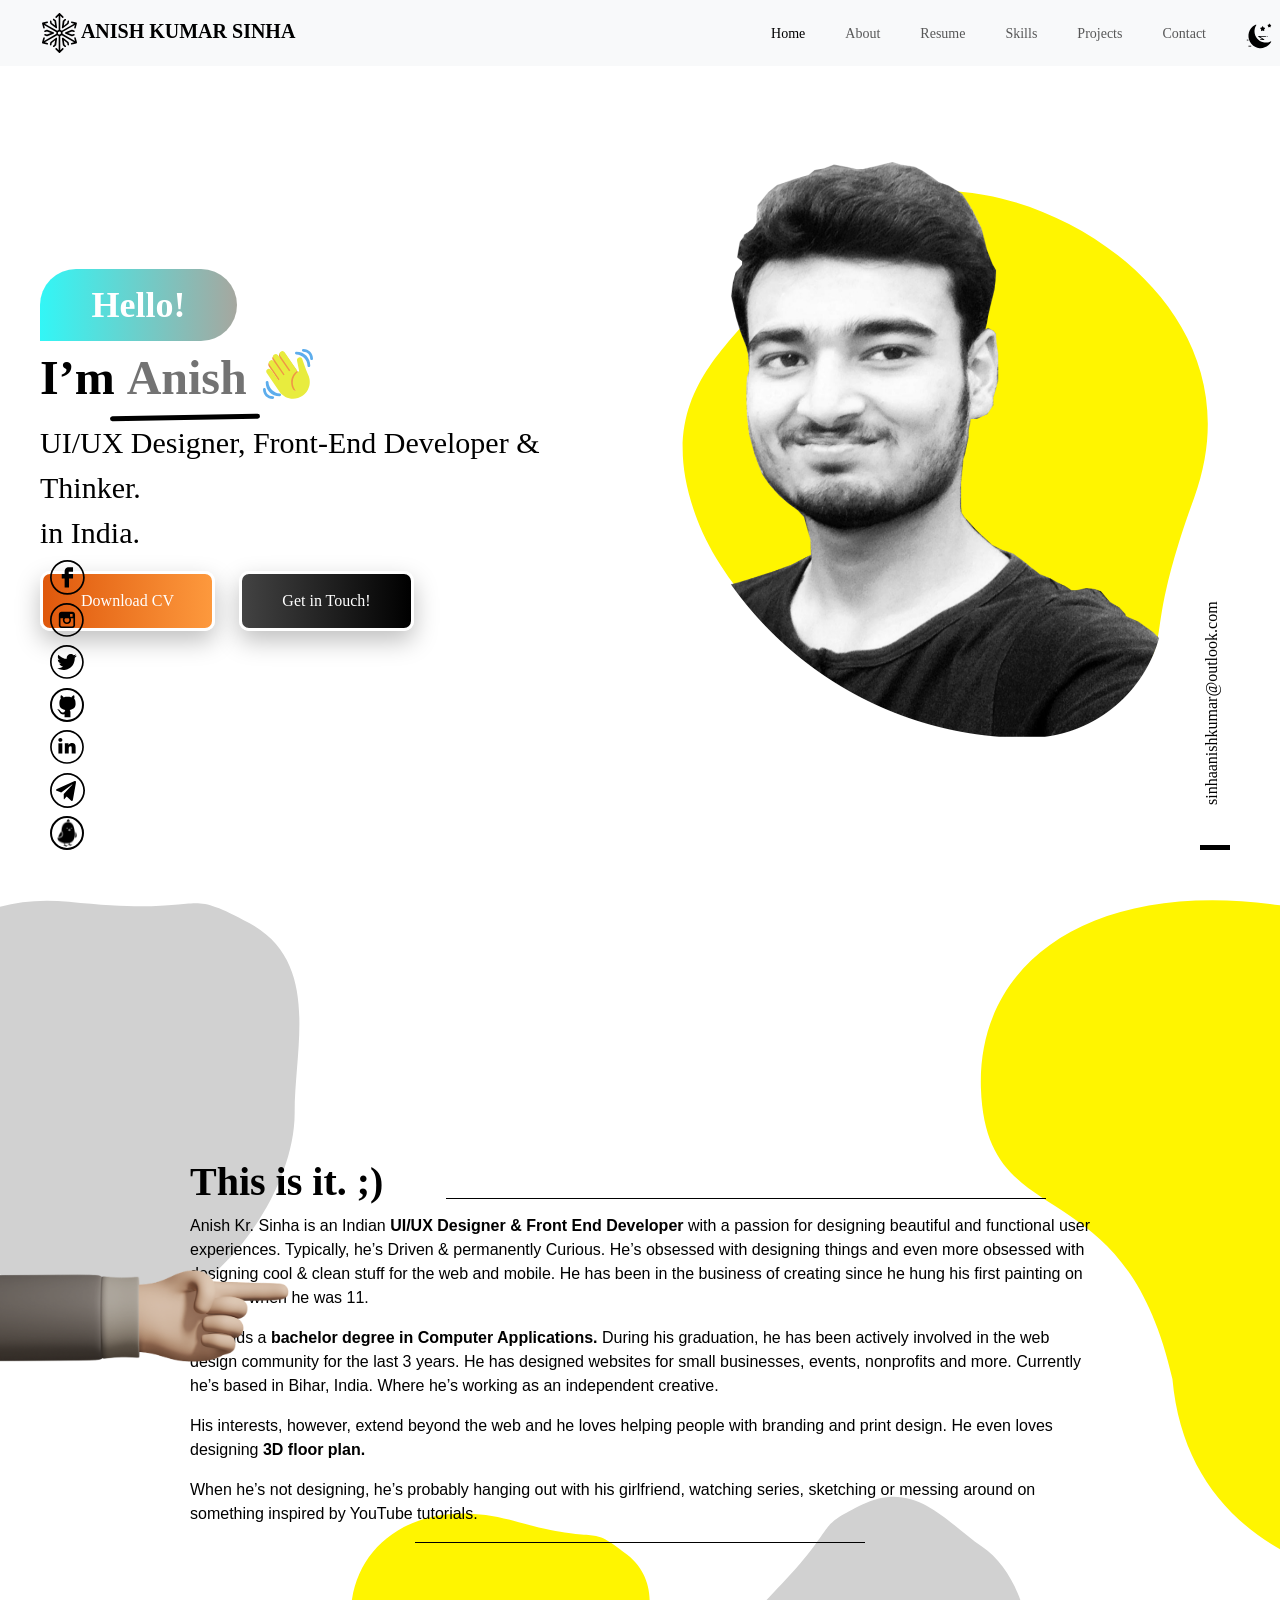
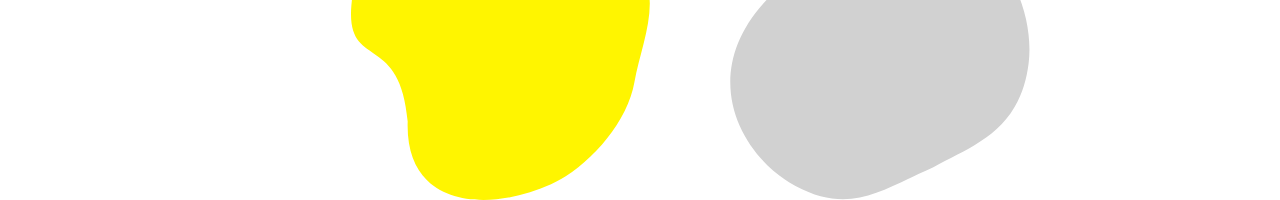
<file: Index.html>
<html lang="en">
<head>
    <meta charset="UTF-8">
    <meta name="viewport" content="width=device-width, initial-scale=1.0">
    <link href="https://cdn.jsdelivr.net/npm/bootstrap@5.3.7/dist/css/bootstrap.min.css" rel="stylesheet" integrity="sha384-LN+7fdVzj6u52u30Kp6M/trliBMCMKTyK833zpbD+pXdCLuTusPj697FH4R/5mcr" crossorigin="anonymous">
    <link rel="stylesheet" href="./index.css" />
    <title>Document</title>
</head>
<body>

<!----------- HEADER ----------->

  <header class="header" id="header">
      <nav class="navbar navbar-expand-lg bg-body-tertiary navbar_main">
    <div class="container-fluid">
      <a class="navbar-brand" href="#">
        <img class="" src="./Assets/Logo.svg"/> ANISH KUMAR SINHA</a>
      <div class="collapse navbar-collapse d-flex justify-content-end" id="navbarNav">
        <ul class="navbar-nav gap-4">
          <li class="nav-item">
            <a class="nav-link active" aria-current="page" href="#home">Home</a>
          </li>
          <li class="nav-item">
            <a class="nav-link" href="#about">About</a>
          </li>
          <li class="nav-item">
            <a class="nav-link" href="#">Resume</a>
          </li>
          <li class="nav-item">
            <a class="nav-link" href="#">Skills</a>
          </li>
          <li class="nav-item">
            <a class="nav-link" href="#">Projects</a>
          </li>
          <li class="nav-item">
            <a class="nav-link" href="#">Contact</a>
          </li>
          <!-- Theme Toggle Button -->
          <li class="nav-item">
            <a class="nav-link change-theme" id="theme-button" href="#">
              <img id="theme-icon" src="./Assets/Moon Black.svg" alt="Toggle Theme" />
            </a>
          </li>
        </ul>
      </div>
    </div>
      </nav>         
  </header>
<!----------- MAIN ----------->
        <main class="main">
            <!------------- HOME ------------->
            <section class="home_section d-flex justify-content-center align-items-center position-relative" id="home">
                <div class="home_part d-flex justify-content-center align-items-center">
                  <div class="home_person_details">
                      <h3 class="home_label_tittle d-flex justify-content-center align-items-center">Hello!</h3>
                      <div class="home_name_section">
                          <div class="d-flex justify-content-start gap-3">
                            <h1 class="home_tittle">I’m <span class="home_tittle_span">Anish</span></h1>
                            <svg class="home_hand_sign" width="50" height="50" viewBox="0 0 50 50" fill="none" xmlns="http://www.w3.org/2000/svg">
                              <path d="M6.75924 12.6606C8.06632 11.747 10.0367 11.9222 11.2103 12.8914L9.86425 10.935C8.78105 9.39013 9.169 7.71873 10.7152 6.63413C12.2615 5.55371 16.643 8.45848 16.643 8.45848C15.5501 6.89833 15.7545 4.92102 17.3146 3.82669C18.8748 2.73653 21.0273 3.11336 22.1202 4.67629L36.6093 25.1446L34.7627 43.0474L19.3517 37.427L5.90964 17.4968C4.80696 15.9269 5.18796 13.7619 6.75924 12.6606Z" fill="#EF9645"/>
                              <path d="M3.74734 24.0474C3.74734 24.0474 2.17328 21.7531 4.46902 20.1804C6.76197 18.6078 8.33464 20.9007 8.33464 20.9007L15.6362 31.5493C15.8879 31.1293 16.1632 30.7149 16.4705 30.3061L6.33647 15.5292C6.33647 15.5292 4.7638 13.2362 7.05815 11.6636C9.3511 10.0909 10.9238 12.3838 10.9238 12.3838L20.4557 26.2848C20.8103 25.9955 21.1732 25.7049 21.5473 25.4199L10.4969 9.30246C10.4969 9.30246 8.92421 7.00951 11.2186 5.43684C13.5115 3.86417 15.0842 6.15713 15.0842 6.15713L26.1346 22.2718C26.5406 22.0229 26.9425 21.8073 27.3457 21.5793L17.017 6.51727C17.017 6.51727 15.4443 4.22432 17.7373 2.65165C20.0302 1.07898 21.6029 3.37193 21.6029 3.37193L32.524 19.2988L34.1842 21.7211C27.304 26.4405 26.6491 35.3189 30.58 41.052C31.3657 42.1992 32.5128 41.4135 32.5128 41.4135C27.7948 34.5319 29.2354 26.7993 36.1171 22.0813L34.0883 11.9277C34.0883 11.9277 33.3305 9.25241 36.0044 8.49319C38.6798 7.73536 39.439 10.4107 39.439 10.4107L41.782 17.3688C42.7109 20.1276 43.6995 22.8766 45.008 25.4769C48.7026 32.8188 46.4958 41.9433 39.5294 46.7225C31.9302 51.9328 21.5417 49.9958 16.3301 42.398L3.74734 24.0474Z" fill="#E8EC3E"/>
                              <path d="M16.6862 44.4964C11.1241 44.4964 5.50368 38.8759 5.50368 33.3139C5.50368 32.5449 4.94052 31.9234 4.17157 31.9234C3.40262 31.9234 2.72266 32.5449 2.72266 33.3139C2.72266 41.6569 8.3431 47.2774 16.6862 47.2774C17.4551 47.2774 18.0767 46.5974 18.0767 45.8285C18.0767 45.0595 17.4551 44.4964 16.6862 44.4964Z" fill="#5DADEC"/>
                              <path d="M9.73358 47.219C5.56204 47.219 2.78102 44.438 2.78102 40.2664C2.78102 39.4975 2.15946 38.8759 1.39051 38.8759C0.621559 38.8759 0 39.4975 0 40.2664C0 45.8285 4.17153 50 9.73358 50C10.5025 50 11.1241 49.3784 11.1241 48.6095C11.1241 47.8405 10.5025 47.219 9.73358 47.219ZM33.3723 2.72263C32.6047 2.72263 31.9818 3.34557 31.9818 4.11314C31.9818 4.8807 32.6047 5.50365 33.3723 5.50365C38.9343 5.50365 44.4964 10.4942 44.4964 16.6277C44.4964 17.3953 45.1193 18.0182 45.8869 18.0182C46.6544 18.0182 47.2774 17.3953 47.2774 16.6277C47.2774 8.96046 41.7153 2.72263 33.3723 2.72263Z" fill="#5DADEC"/>
                              <path d="M40.3248 0C39.5573 0 38.9343 0.564548 38.9343 1.33211C38.9343 2.09967 39.5573 2.78102 40.3248 2.78102C44.4964 2.78102 47.219 5.87491 47.219 9.67518C47.219 10.4427 47.899 11.0657 48.6679 11.0657C49.4369 11.0657 50 10.4427 50 9.67518C50 4.33979 45.8869 0 40.3248 0Z" fill="#5DADEC"/>
                            </svg>
                          </div>
                          <hr class="home_name_line"/>
                      </div>
                      <p class="home_description font_styling">UI/UX Designer, Front-End Developer & Thinker.<br>in India.</p>
                      <div class="home_button_section d-flex justify-content-start gap-4">
                        <a href=""><button class="home_btn cv_button">Download CV</button></a>
                        <a href=""><button class="home_btn getintouch_button">Get in Touch!</button></a>
                      </div>
                  </div>
                <div class="hero_image">
                  <div class="hero_image_group">
                    <!-- Yellow SVG as background -->
                    <svg class="hero_blob" width="526" height="545" viewBox="0 0 526 545" xmlns="http://www.w3.org/2000/svg">
                      <path d="M435.872 510.221C502.65 439.158 452.435 472.173 512.185 307.667C571.935 143.16 422.85 25.9004 302.561 4.90777C182.273 -16.0849 152.585 44.1916 86.3966 106.855C36.5318 164.876 -29.2234 213.746 15.562 330.545C42.364 400.445 119.768 481.018 196.835 501.679C273.902 522.34 369.094 581.284 435.872 510.221Z" fill="#FFF500" />
                    </svg>
                    <!-- Image placed on top of SVG -->
                    <img class="hero_image_img" src="./Assets/Hero Image.png" alt="Hero" />
                  </div>
                </div>
                </div>
            </section>

            <!------------- ABOUT ------------->
            <section class="about_section d-flex justify-content-center align-items-center position-relative" id="about">
  <!-- Background shapes -->
              <div class="about_shapes">
                <img src="./Assets/Shape 1.svg" alt="Shape 1" class="shape_1" />
                <img src="./Assets/Shape 2.svg" alt="Shape 2" class="shape_2" />
                <img src="./Assets/Shape 3.svg" alt="Shape 3" class="shape_3" />
                <img src="./Assets/Shape 4.svg" alt="Shape 4" class="shape_4" />
              </div>

              <!-- Background hand image -->
              <img src="./Assets/hand img.png" alt="" class="hand_img" />

              <!-- Foreground content -->
              <div class="about_part">
                <div class="about_tittle_section d-flex justify-content-start align-items-end gap-5">
                  <h1 class="about_tittle">T<span>his is it. ;)</span></h1>
                  <hr class="about_tittle_line" />
                </div>

                <div class="about_description">
                  <p>Anish Kr. Sinha is an Indian <span class="about_description_bold">UI/UX Designer & Front End Developer</span> with a passion for designing beautiful and functional user experiences. Typically, he’s Driven & permanently Curious. He’s obsessed with designing things and even more obsessed with designing cool & clean stuff for the web and mobile. He has been in the business of creating since he hung his first painting on the wall when he was 11.</p>

                  <p>He holds a <span class="about_description_bold">bachelor degree in Computer Applications.</span> During his graduation, he has been actively involved in the web design community for the last 3 years. He has designed websites for small businesses, events, nonprofits and more. Currently he’s based in Bihar, India. Where he’s working as an independent creative.</p>

                  <p>His interests, however, extend beyond the web and he loves helping people with branding and print design. He even loves designing <span class="about_description_bold">3D floor plan.</span></p>

                  <p>When he’s not designing, he’s probably hanging out with his girlfriend, watching series, sketching or messing around on something inspired by YouTube tutorials.</p>
                </div>

                <hr class="about_line" />
              </div>
            </section>

        </main> 

            <div class="social_icons_group d-flex flex-column gap-2">
                <a href="" class="icon">
                  <img src="./Assets/Facebook.svg" alt="" class="social_icons facebook">
                </a>
                <a href="" class="icon">
                  <img src="./Assets/Instagram.svg" alt="" class="social_icons instagram">
                </a>
                <a href="" class="icon">
                  <img src="./Assets/Twitter.svg" alt="" class="social_icons twitter">
                </a>
                <a href="" class="icon">
                  <img src="./Assets/GitHub.svg" alt="" class="social_icons gitHub">
                </a>
                <a href="" class="icon">
                  <img src="./Assets/LinkedIn.svg" alt="" class="social_icons linkedIn">
                </a>
                <a href="" class="icon">
                  <img src="./Assets/Telegram.svg" alt="" class="social_icons telegram">
                </a>
                <a href="" class="icon">
                  <img src="./Assets/Koo.svg" alt="" class="social_icons koo">
                </a>
            </div>

            <div class="email_fixed">
              <p class="email_id">sinhaanishkumar@outlook.com</p>
              <hr class="email_line"/>
            </div>
                  <script src="./index.js"></script>
</body>
</html>
</file>
<file: index.css>
/*==================== GOOGLE FONTS ====================*/

/*==================== VARIABLES CSS ====================*/
:root {
    --header-height: 3rem;

    /*========== Colors ==========*/
  
    --shape-color: rgba(255, 245, 0, 1);
    --shape-color-lighter: rgba(209, 209, 209, 1);
    --text-color: #000000;
    --text-first-color: #ffffff;
    --text-color-light: rgba(115, 115, 115, 1);
    --container-color: #ffffff;

    /*========== Font and typography ==========*/
    --body-font: "Segoe UI";

    --big-font-size: 64px;
    --h1-font-size: 36px;
    --h2-font-size: 30px;
    --h3-font-size: 25px;
    --normal-font-size: 20px;
    --small-font-size: 15px;
    --smaller-font-size: 10px;

    /*========== Font weight ==========*/
    --font-medium: 500;
    --font-semi-bold: 600;
    --font-bold: 700;

    /*========== z index ==========*/
    --z-tooltip: 10;
    --z-fixed: 100;
    --z-modal: 1000;
}

/* Font size for large devices */
@media screen and (min-width: 968px) {
    :root {
        --big-font-size: 3rem;
        --h1-font-size: 2.25rem;
        --h2-font-size: 1.5rem;
        --h3-font-size: 1.25rem;
        --normal-font-size: 1rem;
        --small-font-size: .875rem;
        --smaller-font-size: .813rem;
    }
}


/*========== Variables Dark theme ==========*/
body.dark-theme {
  --body-color: #111;
  --shape-color: rgba(255, 245, 0, 1);
  --shape-color-lighter: rgba(209, 209, 209, 1);
  --text-color: #ffffff;
  --text-first-color: #ffffff;
  --text-color-light: rgba(115, 115, 115, 1);
  --container-color: #ffffff;
  background-color: var(--body-color);
  color: var(--text-color);
}

/* Example override */
body.dark-theme .header {
  background-color: #1a1a1a;
}

.dark-theme .icon{
  color: white;
}
/*========== Button Dark/Light ==========*/
.change-theme{
  position: absolute;
  color: var(--text-color);
  cursor: pointer;
}

/*_____ BASE _____*/
* {
  box-sizing: border-box;
  padding: 0;
  margin: 0;
}

html {
  scroll-behavior: smooth;
}

body {
  margin: 0;
  padding: 0;
  font-family: var(--body-font);
  font-size: var(--normal-font-size);
  background-color: var(--body-color);
  color: var(--text-color);
}

h1, h2, h3, h4 {
  color: var(--title-color);
  font-weight: var(--font-semi-bold);
}

ul {
  list-style: none;
}

a {
  text-decoration: none;
}

img {
  max-width: 100%;
  height: auto;
}


/*_____ LAYOUT _____*/

.header {
  width: 100%;
  top: 0;
  position: fixed;
  margin: 0;
  padding: 0;
  z-index: var(--z-fixed);
  background-color: var(--body-color);
}


/* For large devices */
.navbar-brand{
  font-size: var(--h3-font-size);
  font-weight: var(--font-bold);
}
.nav-item{
  font-family: var(--body-font);
  font-size: var(--small-font-size);
  font-weight: var(--font-medium);
}
.navbar_main{
  padding-left: 30px;
  padding-right: 30px;
}

.home_section{
  height: 100vh;
}

.home_label_tittle{
   text-align: center;
   width: 197px; 
   height: 72px; 
   color: var(--text-first-color);
   font-family: var(--body-font);
   font-size: var(--h1-font-size);
   font-weight: var(--font-bold);
   background: linear-gradient(to right, #32F6F6 0%, #A6A79F 100%); 
   border-radius: 50px 50px 50px 0px;
}

.font_styling{
    font-family: 'Segoe UI';
    font-size: 30px;
}

.home_tittle{
 font-size: var(--big-font-size);
}

.home_tittle_span{
  color: var(--text-color-light);
  font-weight: var(--font-bold);
}

.home_part{
  margin: 40px;
}

.facebook{
  width: 35px;
}


.home_name_line {
  width: 150px;
  height: 5px;
  background-color: var(--text-color);
  border: none;
  opacity: 100%;
  transform: rotate(-1deg); 
  border-radius: 20px;
  margin: 0;
  margin-left: 70px;
}

.home_btn{
  width: 175px; 
  height: 60px;
  border-radius: 10px; 
  border: 3px solid var(--text-first-color);
  color: var(--text-first-color);
}

.cv_button{ 
  background: linear-gradient(90deg, #DF580C 0%, #FD993D 100%); 
  box-shadow: 0px 10px 25px rgba(0, 0, 0, 0.25); 
}
.getintouch_button{
  background: linear-gradient(90deg, #434343 0%, black 100%); 
  box-shadow: 0px 10px 25px rgba(0, 0, 0, 0.25);
}


.hero_image {
  display: flex;
  justify-content: center;
  align-items: center;
  padding: 50px; /* optional spacing */
}

.hero_image_group {
  position: relative;
  width: 526px;
  height: 575.35px;
}

.hero_blob {
  position: absolute;
  top: 28px;
  left: 18px;
  z-index: 1;
}

.hero_image_img {
  position: absolute;
  z-index: 2;
  height: 100%;
  object-fit: cover;
}






.social_icons_group {
  z-index: var(--z-tooltip);
  position: fixed;
  left:  50px;
  bottom: 50px;
}





.email_id{
  transform: rotate(-90deg); 
  transform-origin: top left;  
  color: var(--text-color);
}

.email_line{
  width: 30px;
  height: 5px;
  background-color: var(--text-color);
  border: none;
  opacity: 100%;
  margin: 0;
}

.email_fixed {
  width: 30px;
  z-index: var(--z-tooltip);
  position: fixed;
  right: 50px;
  bottom: 50px;
}


.about_section {
  height: 100vh;
  position: relative;
  overflow: hidden;
}

.about_tittle_section {
  width: 900px;
}

.about_description {
  color: var(--text-color);
  width: 900px;
  font-size: var(--normal-font-size);
  font-family: "Segoe UI", sans-serif;
  word-wrap: break-word;
}

.about_tittle_line {
  width: 600px;
  height: 1px;
  background-color: var(--text-color);
  border: none;
  opacity: 1;
  margin: 15px;
}

.about_description_bold {
  font-weight: var(--font-semi-bold);
}

.about_line {
  width: 450px;
  height: 1px;
  background-color: var(--text-color);
  border: none;
  opacity: 1;
  margin: auto;
}

.about_part {
  position: relative;
  z-index: 2; /* Content comes above background */
}

/* Shapes container */
.about_shapes {
  position: absolute;
  top: 0;
  left: 0;
  width: 100%;
  height: 100%;
  z-index: 0;
  pointer-events: none;
}

.about_shapes img {
  position: absolute;
  width: 300px;
  height: auto;
}

/* Individual shape positions */
.shape_1 {
  top: 0;
  left: 0;
}
.shape_2 {
  bottom: 0;
  left: 350px;
}
.shape_3 {
  bottom: 0;
  right: 250px;
}
.shape_4 {
  top: 0;
  right: 0;
}

/* Hand image */
.hand_img {
  position: absolute;
  z-index: 3;
  width: 400px;
  left: -100px;
  bottom: 20%;
}




@media screen and (max-width: 1440px) {

}
</file>
